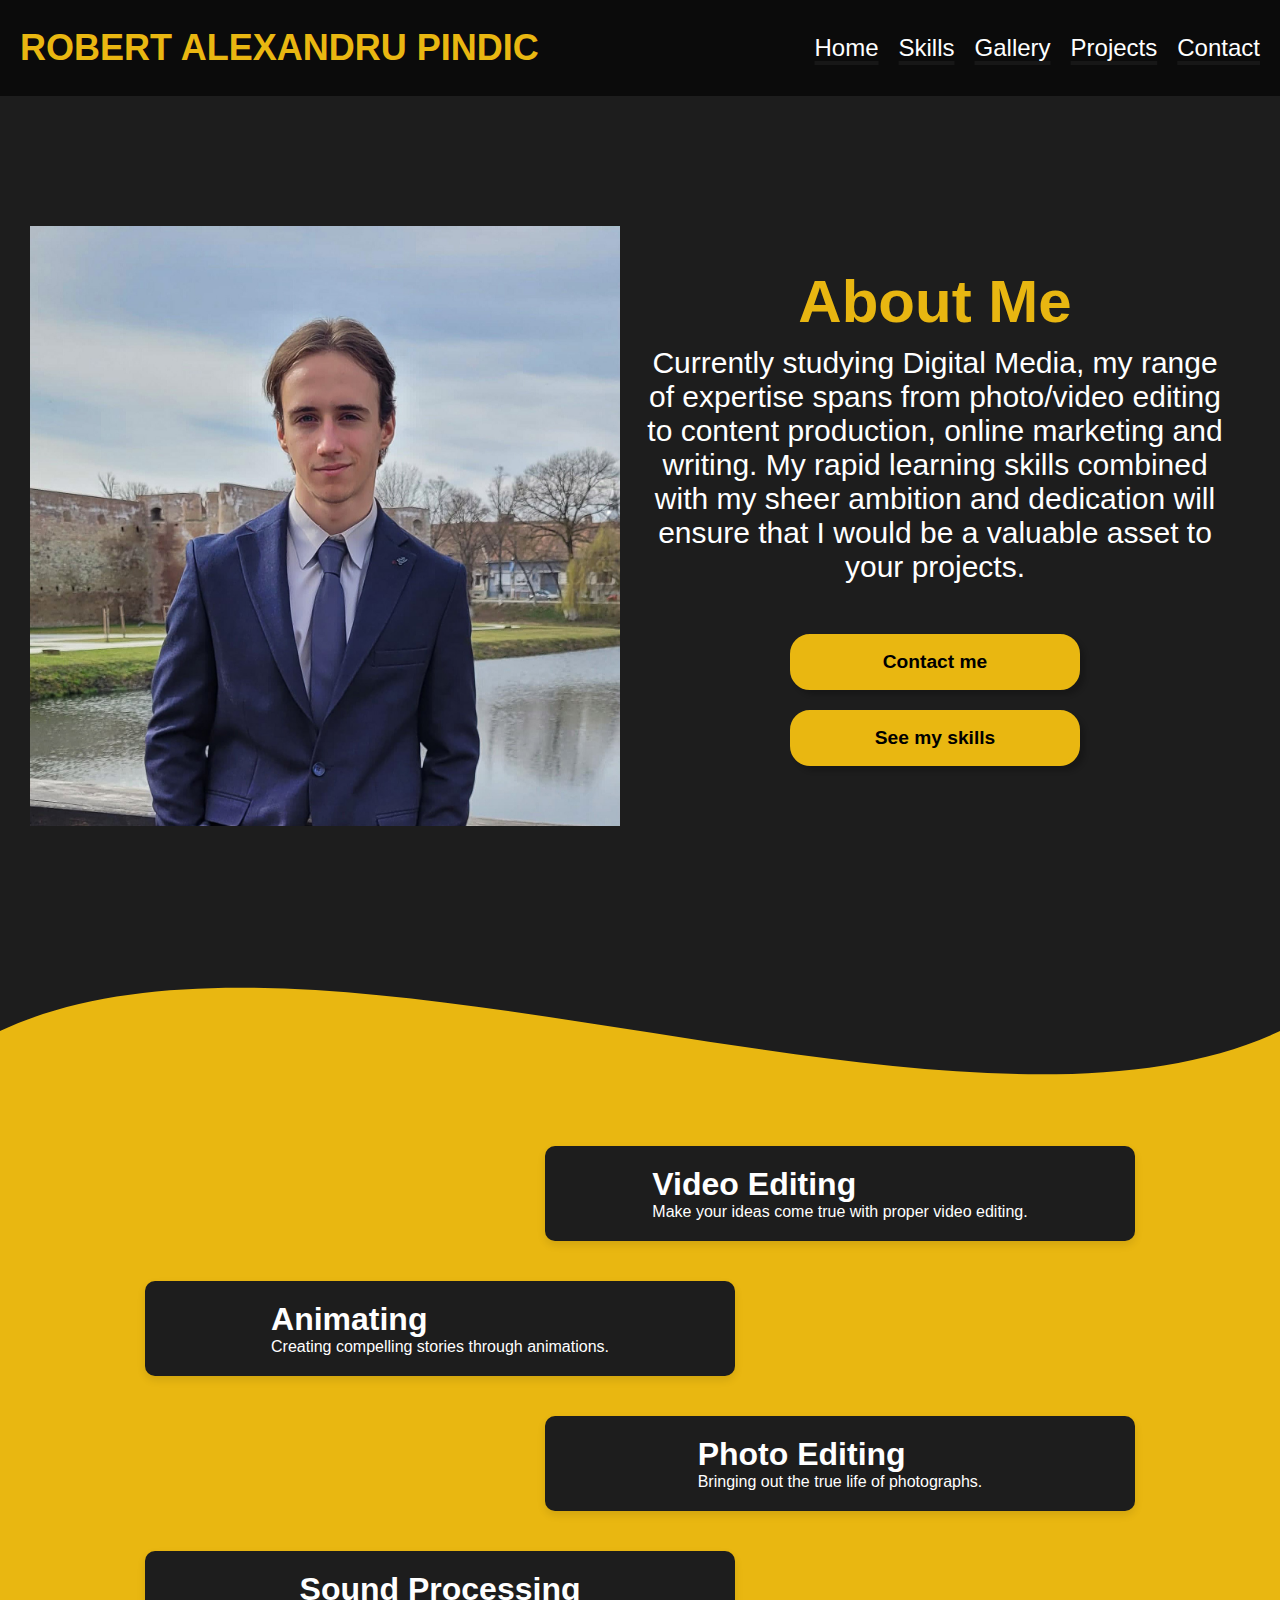
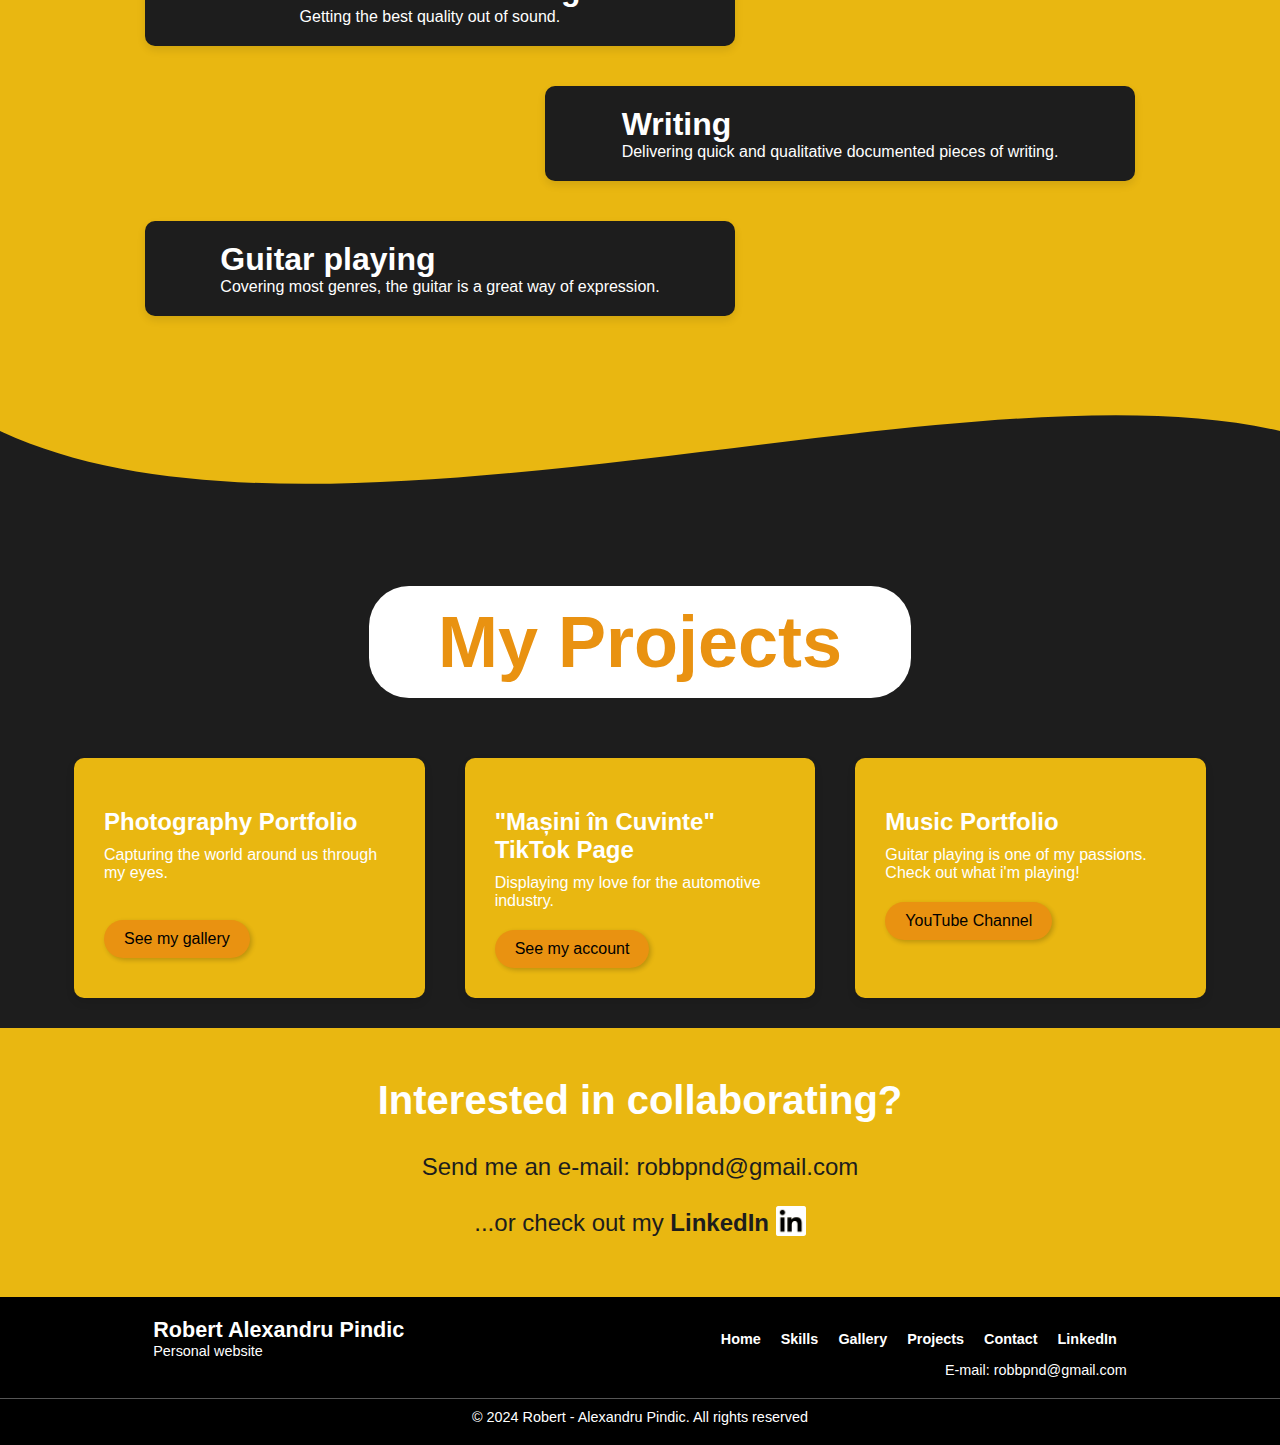
<file: index.html>
<!DOCTYPE html>
<html lang="en">
<head>
    <meta charset="UTF-8">
    <meta name="viewport" content="width=device-width, initial-scale=1.0">
    <title>Robert Alexandru Pindic</title>
    <link rel="stylesheet" href="styles.css">
    <link rel="stylesheet" href="https://cdnjs.cloudflare.com/ajax/libs/font-awesome/4.7.0/css/font-awesome.min.css">
</head>
<body>
    <nav>
        <div class="nav-title">ROBERT ALEXANDRU PINDIC</div>
        <ul>
            <li><a href="index.html">Home</a></li>
            <li><a href="#Skills"> Skills</a></li>
            <li><a href="gallery.html">Gallery</a></li>
            <li><a href="#Projects">Projects</a></li>
            <li><a href="#Contact">Contact</a></li>
        </ul>
    </nav>

    <!-- Sections without any content or margins -->
    <div class="section content-section">
        <div class="image-container">
            <!-- Image goes here -->
        </div>
        <div id="About-Me"></div>
        <div class="text-container">
            <h2>About Me</h2>
            <p>
                Currently studying Digital Media, my range of expertise spans from photo/video editing to content production, online marketing and writing. My rapid learning skills combined with my sheer ambition and dedication will ensure that I would be a valuable asset to your projects. 
            </p> 
            <div id="button_call2"><a href="#Contact" style="text-decoration: none; color: black;">Contact me</a></div>
            <div id="button_call2"><a href="#Skills" style="text-decoration: none; color: black;">See my skills</a></div>
        </div>
       
    </div>

    <div id="Skills"></div>
    <div class="wave-separator_2"></div>
    <div id="skills-section">
        <!-- Skill Item -->
        <div class="skill">
            
            <div>
                <div class="skill-title">Video Editing</div>
                <div class="skill-description">Make your ideas come true with proper video editing.</div>
            </div>
        </div>
        <div class="skill">
           
            <div>
                <div class="skill-title">Animating</div>
                <div class="skill-description">Creating compelling stories through animations.</div>
            </div>
        </div>
        <div class="skill">
            
            <div>
                <div class="skill-title">Photo Editing</div>
                <div class="skill-description">Bringing out the true life of photographs.</div>
            </div>
        </div>
        <div class="skill">
            
            <div>
                <div class="skill-title">Sound Processing</div>
                <div class="skill-description">Getting the best quality out of sound.</div>
            </div>
        </div>
        <div class="skill">
           
            <div>
                <div class="skill-title">Writing</div>
                <div class="skill-description">Delivering quick and qualitative documented pieces of writing.</div>
            </div>
        </div>
        <div class="skill">
           
            <div>
                <div class="skill-title">Guitar playing</div>
                <div class="skill-description">Covering most genres, the guitar is a great way of expression.</div>
            </div>
        </div>
        <!-- Repeat for other skills -->
    </div>
    <div class="background_section_prj">   
        <div id="Projects"></div>
    <div class="wave-separator"></div>

    <div class="section-title">
        <h2>My Projects</h2>
      </div>

    <!-- Projects Section -->
 
    <div class="section_projects">
        <div class="project-grid">
        <!-- Project Element -->
        <div class="project-item">

            <h3 class="project-title">Photography Portfolio</h3>
            <p class="project-description">Capturing the world around us through my eyes.</p> <br>
            <div class="project-button"> <a href="gallery.html"> See my gallery </a></div>
        </div>
        <!-- Repeat for other projects -->
        <div class="project-item">
  
            <h3 class="project-title">"Mașini în Cuvinte" TikTok Page</h3>
            <p class="project-description">Displaying my love for the automotive industry.</p>
            <div class="project-button"> <a href="https://www.tiktok.com/@masiniincuvinte" target="_blank">See my account</a></div>
        </div>
        <div class="project-item">
    
            <h3 class="project-title">Music Portfolio</h3>
            <p class="project-description">Guitar playing is one of my passions. Check out what i'm playing!</p>
            <div class="project-button"> <a href="https://www.youtube.com/channel/UChrXjNag7YdTeQ-J30mtBdQ" target="_blank">YouTube Channel</a></div>
        </div>
        </div>
    </div>
    </div>
    <div id="Contact"></div>
    <div class="section_CTA">
        <h2 class="CTA-title">Interested in collaborating?</h2>
        <p class="CTA-description">Send me an e-mail: robbpnd@gmail.com</p>
        <p class="CTA-description">...or check out my <a href="https://www.linkedin.com/in/robert-alexandru-pindic-46b638226/" target="_blank" style="text-decoration: none; color: #1D1D1D; font-weight: bold;"> LinkedIn
    <img src="Photo/Logo_LinkedIn.png" width="30px" style="display: flex-inline; translate: 0 5px;">
</a></p>
      </div>
      
      <footer>
        <div class="footer-container">
          <div class="footer-logo">

            <h2>Robert Alexandru Pindic</h2>

            <p>Personal website</p>
        
          </div>
          <div class="footer-nav">
        
            <div class="footer-column">
                <ul>
                    <li><a href="index.html">Home</a></li>
                    <li><a href="#Skills"> Skills</a></li>
                    <li><a href="gallery.html">Gallery</a></li>
                    <li><a href="#Projects">Projects</a></li>
                    <li><a href="#Contact">Contact</a></li>
                    <li><a href="https://www.linkedin.com/in/robert-alexandru-pindic-46b638226/" target="_blank">LinkedIn</a></li>
                </ul> 
                
            </div>
           <p>E-mail: robbpnd@gmail.com</p><br>
            <a href="https://www.linkedin.com/in/robert-alexandru-pindic-46b638226/" target="_blank" style="text-decoration: none;"></a>
          </div>
        </div>
        <div class="footer-bottom">
          <p>© 2024 Robert - Alexandru Pindic. All rights reserved</p>
        </div>
      </footer>
      
</body>
</html>
</file>
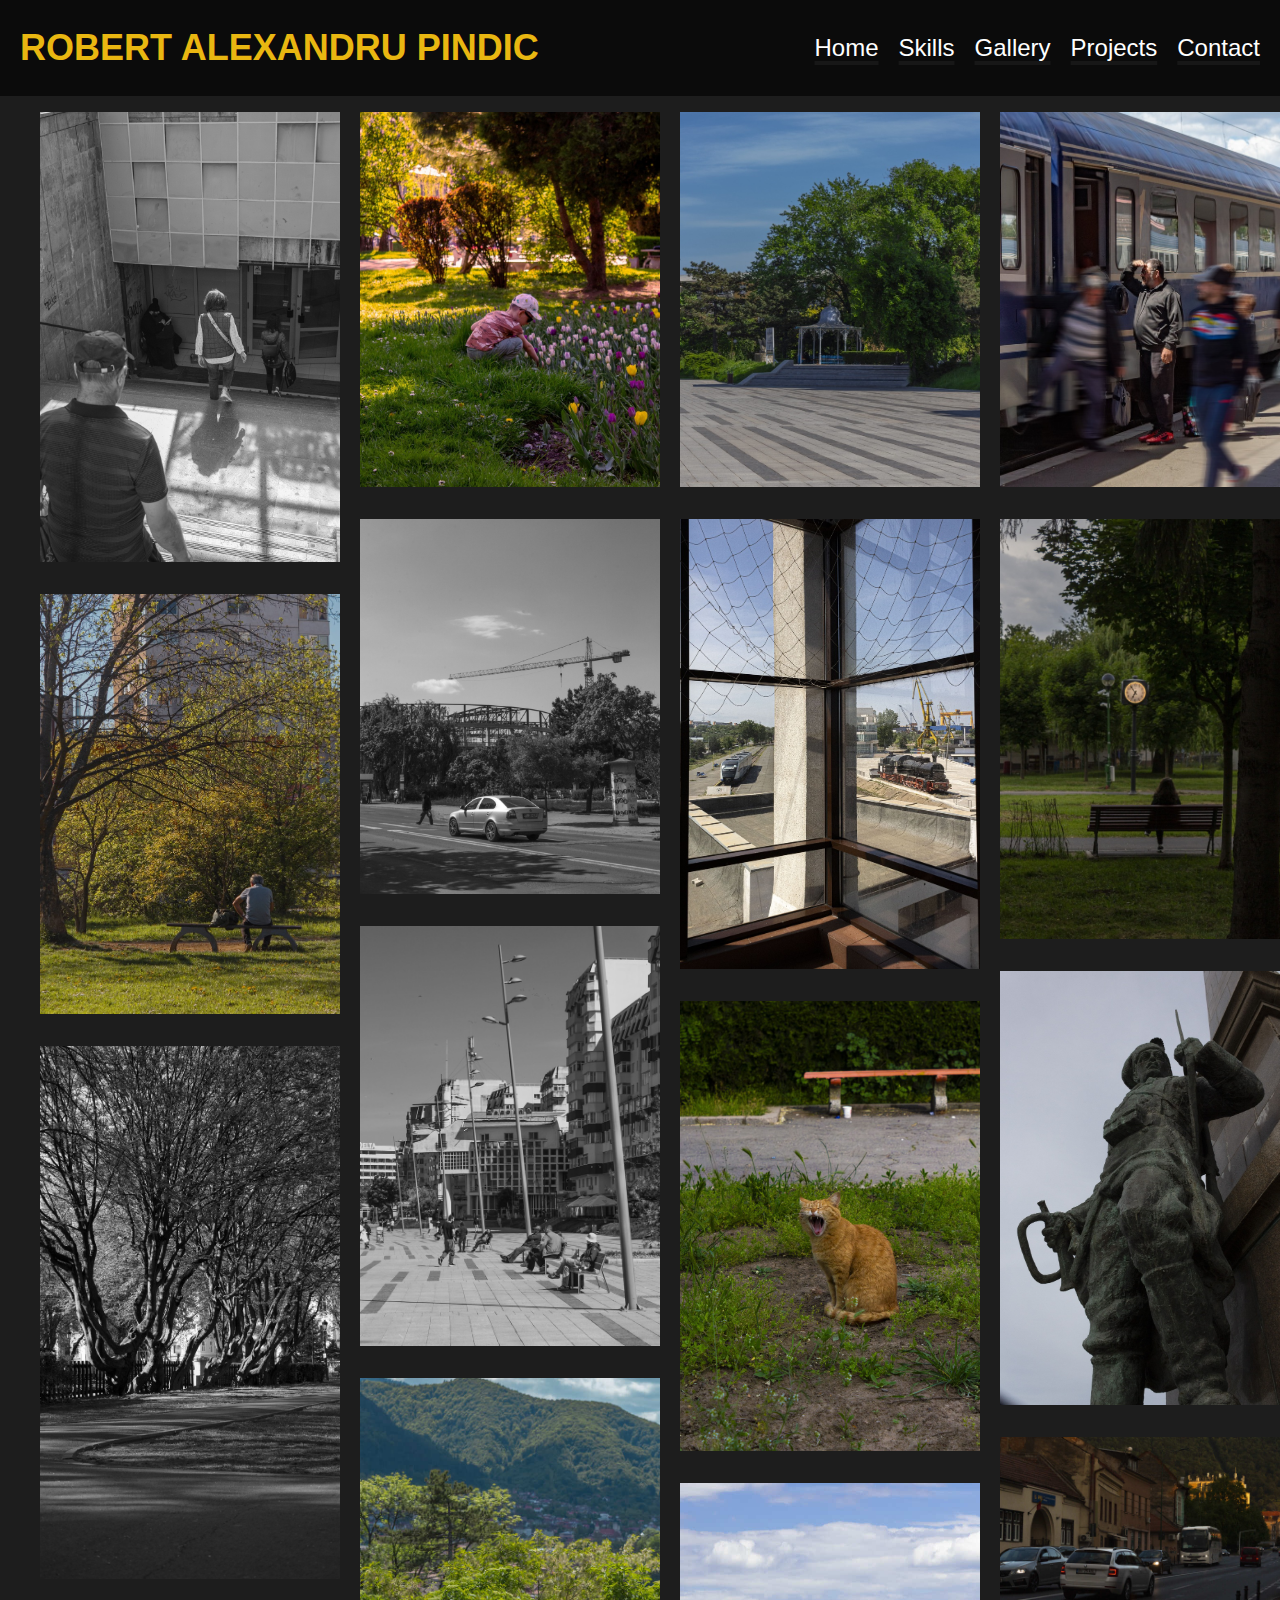
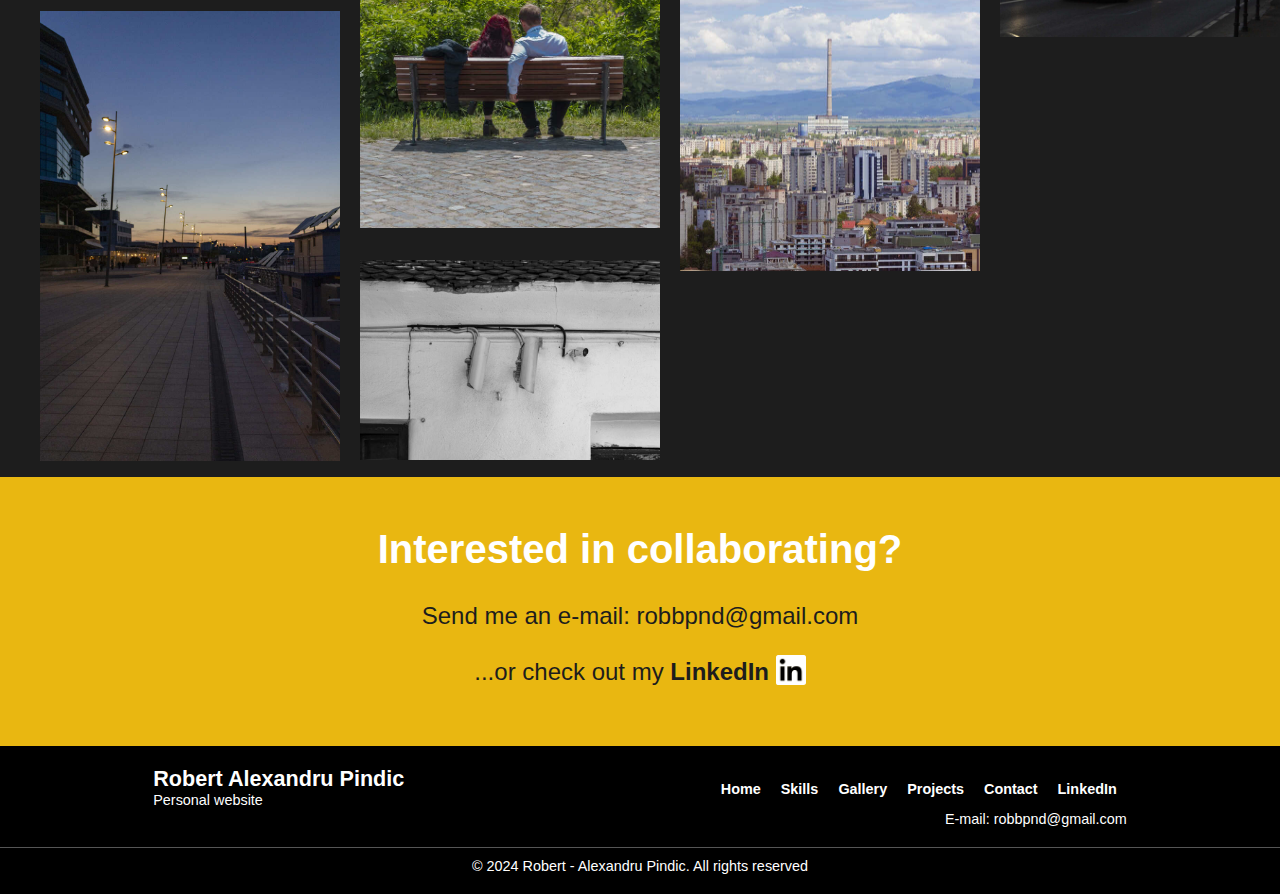
<file: gallery.html>
<!DOCTYPE html>
<html lang="en">
<head>
    <meta charset="UTF-8">
    <meta name="viewport" content="width=device-width, initial-scale=1.0">
    <title>Robert Alexandru Pindic</title>
    <link rel="stylesheet" href="styles.css">
    <link rel="stylesheet" href="https://cdnjs.cloudflare.com/ajax/libs/font-awesome/4.7.0/css/font-awesome.min.css">
</head>
<body>
    <nav>
        <div class="nav-title">ROBERT ALEXANDRU PINDIC</div>
        <ul>
            <li><a href="index.html">Home</a></li>
            <li><a href="index.html#Skills"> Skills</a></li>
            <li><a href="gallery.html">Gallery</a></li>
            <li><a href="index.html#Projects">Projects</a></li>
            <li><a href="#Contact">Contact</a></li>
        </ul>
    </nav>


    <div class="gallery">
        <div class="gallery__column">
                <figure class="gallery__thumb">
                    <img src="Photo/Galerie/1.jpg" alt="Portrait by Jessica Felicio" class="gallery__image">
                </figure>
    
                <figure class="gallery__thumb">
                    <img src="Photo/Galerie/2.jpg" alt="Portrait by Oladimeji Odunsi" class="gallery__image">
                </figure>
    
                <figure class="gallery__thumb">
                    <img src="Photo/Galerie/3.jpg" alt="Portrait by Alex Perez" class="gallery__image">
                </figure>

                <figure class="gallery__thumb">
                    <img src="Photo/Galerie/13.jpg" alt="Portrait by Alex Perez" class="gallery__image">
                </figure>


        </div>
        
        <div class="gallery__column">
                <figure class="gallery__thumb">
                    <img src="Photo/Galerie/4.jpg" alt="Portrait by Hikiapp" class="gallery__image">
                </figure>
            
                <figure class="gallery__thumb">
                    <img src="Photo/Galerie/5.jpg" alt="Portrait by Ivana Cajina" class="gallery__image">
                </figure>
    
                <figure class="gallery__thumb">
                    <img src="Photo/Galerie/6.jpg" alt="Portrait by Jeffery Erhunse" class="gallery__image">
                </figure>

                <figure class="gallery__thumb">
                    <img src="Photo/Galerie/14.jpg" alt="Portrait by Alex Perez" class="gallery__image">
                </figure>                
                
                <figure class="gallery__thumb">
                    <img src="Photo/Galerie/16.jpg" alt="Portrait by Alex Perez" class="gallery__image">
                </figure>
        </div>
        
        <div class="gallery__column">
                <figure class="gallery__thumb">
                    <img src="Photo/Galerie/7.jpg" alt="Portrait by Mari Lezhava" class="gallery__image">
                </figure>
            
                <figure class="gallery__thumb">
                    <img src="Photo/Galerie/8.jpg" alt="Portrait by Ethan Haddox" class="gallery__image">
                </figure>

    
                <figure class="gallery__thumb">
                    <img src="Photo/Galerie/9.jpg" alt="Portrait by Amir Geshani" class="gallery__image">
                </figure>

                <figure class="gallery__thumb">
                    <img src="Photo/Galerie/15.jpg" alt="Portrait by Alex Perez" class="gallery__image">
                </figure>


        </div>
        
        <div class="gallery__column">
         
                <figure class="gallery__thumb">
                    <img src="Photo/Galerie/10.jpg" alt="Portrait by Tyler Nix" class="gallery__image">
                </figure>
  
                <figure class="gallery__thumb">
                    <img src="Photo/Galerie/11.jpg" alt="Portrait by Jasmin Chew" class="gallery__image">
                </figure>


                <figure class="gallery__thumb">
                    <img src="Photo/Galerie/12.jpg" alt="Portrait by Dima DallAcqua" class="gallery__image">
                </figure>

                <figure class="gallery__thumb">
                    <img src="Photo/Galerie/17.jpg" alt="Portrait by Alex Perez" class="gallery__image">
                </figure>

        </div>
    </div>
    <div id="Contact"></div>
    <div class="section_CTA">
        <h2 class="CTA-title">Interested in collaborating?</h2>
        <p class="CTA-description">Send me an e-mail: robbpnd@gmail.com</p>
        <p class="CTA-description">...or check out my <a href="https://www.linkedin.com/in/robert-alexandru-pindic-46b638226/" target="_blank" style="text-decoration: none; color: #1D1D1D; font-weight: bold;"> LinkedIn
    <img src="Photo/Logo_LinkedIn.png" width="30px" style="display: flex-inline; translate: 0 5px;">
</a></p>
      </div>
      
      <footer>
        <div class="footer-container">
          <div class="footer-logo">

            <h2>Robert Alexandru Pindic</h2>

            <p>Personal website</p>
        
          </div>
          <div class="footer-nav">
        
            <div class="footer-column">
                <ul>
                    <li><a href="index.html">Home</a></li>
                    <li><a href="index.html#Skills"> Skills</a></li>
                    <li><a href="gallery.html">Gallery</a></li>
                    <li><a href="index.html#Projects">Projects</a></li>
                    <li><a href="#Contact">Contact</a></li>
                    <li><a href="https://www.linkedin.com/in/robert-alexandru-pindic-46b638226/" target="_blank">LinkedIn</a></li>
                </ul> 
                
            </div>
           <p>E-mail: robbpnd@gmail.com</p><br>
            <a href="https://www.linkedin.com/in/robert-alexandru-pindic-46b638226/" target="_blank" style="text-decoration: none;"></a>
          </div>
        </div>
        <div class="footer-bottom">
          <p>© 2024 Robert - Alexandru Pindic. All rights reserved</p>
        </div>
      </footer>
      
</body>
</html>
</file>
<file: styles.css>
body, h1, h2, h3, p { 
            margin: 0; 
            padding: 0; 
        }

        body { font-family: Arial, sans-serif;
              background-color: #1D1D1D;
         }

        /* NavBar */
        
        nav { 
            background: rgb(11, 11, 11);
            padding: 10px; 
            font-size: x-large;
            display: flex;
            justify-content: space-between;
            align-items: center;
            position: sticky;
            top: 0;
            z-index: 100;
        }

        nav .nav-title {
            margin-left: 10px;
            color: rgb(233, 183, 17);
            font-size: 150%;
            font-weight: bolder;
        }
        
        nav ul { 
            list-style-type: none; 
            padding: 0; 
            display: flex; 
            justify-content: center; 
        }
        nav ul li { 
            padding: 0 10px; 
        }
        nav ul li a {
            color: white; 
            text-decoration: underline 0.15em rgb(23, 23, 23);
            text-underline-offset: 0.2em;
            transition: text-decoration-color 300ms, text-underline-offset 300ms;
        }
        
        nav ul li a:hover{
          text-decoration-color: rgb(233, 183, 17);
          text-underline-offset: 0.4em;
        }
        
        .section { 
            padding: 20px 0; 
            text-align: center; 
        }

        #button_call {
            text-decoration: none;
            color: white;
            background: rgb(233, 183, 17);
            border-radius: 20px;
            padding: 10px;
            box-shadow: 5px 5px 5px rgba(0, 0, 0, 0.201);
          
        }

        #button_call2 {
          text-decoration: none;
          color: black;
          background: rgb(233, 183, 17);
          border-radius: 20px;
          padding: 12px;
          box-shadow: 5px 5px 5px rgba(0, 0, 0, 0.201);
          margin: 20px;
          margin-left: 150px;
          margin-right: 150px;
          border: 5px solid rgb(233, 183, 17);
          font-weight: bold;
          font-size: larger;
          transition : border 200ms ease-in; ;
      }

      #button_call2:hover{
        border : 5px solid rgb(255, 235, 180)
      }

        /*First section*/

        .content-section {
            color: white;
            background-color: #1D1D1D;
            display: flex;
            align-items: center;
            justify-content: center;
            padding: 30px;
            margin-top: 100px;
            margin-bottom: 100px;
}
     
        .content-section .image-container {
            flex: 1;
            background-image: url(Photo/Portret.jpg);
            background-size: cover;
            height: 600px; 
        }
        .content-section .text-container {
            flex: 1;
            padding: 0 20px;
        }


        .content-section .text-container h2 {
          color: hsl(46, 86%, 49%);
      }


        .content-section h2 {
            font-size: 60px; 
            margin-bottom: 10px;
        }
        .content-section p {
            font-size: 30px;
            margin-bottom: 50px;
        }

           /*Skill section */


        #skills-section {
            
            display: flex;
            flex-direction: column;
            align-items: center;
            padding: 20px;
            background-color: rgb(233, 183, 17);
          }
          
          .skill{
            display: flex;
            align-items: center;
            flex-direction: column;
            background-color:#1D1D1D; 
            border-radius: 10px;
            padding: 20px; 
            margin: 20px 0; 
            box-shadow: 0 4px 8px rgba(0, 0, 0, 0.1);
            width: 550px; ;
            transition: transform 0.3s ease;
            transform: translate(200px)
          }

          .skill:nth-child(2n){
            transform: translate(-200px);
          }
          
        .skill:hover{
          transform: scale(1.1);
        }

          .skill-title{
            color:rgb(255, 255, 255);
            font-size: xx-large;
            font-weight: bold;
          }

          .skill-description{
            color: white;
          }
          

        .wave-separator {
            background-image: url('data:image/svg+xml;utf8,<svg xmlns="http://www.w3.org/2000/svg" viewBox="0 0 1200 120" preserveAspectRatio="none"><path d="M0,60 C300,180 900,0 1200,60 L1200,00 L0,0 Z" fill="rgb(233, 183, 17)"/></svg>');
            background-repeat: no-repeat;
            background-size: cover;
            height: 150px;

          }

          .wave-separator_2 {
            background-image: url('data:image/svg+xml;utf8,<svg xmlns="http://www.w3.org/2000/svg" viewBox="0 0 1200 120" preserveAspectRatio="none"><path d="M0,60 C300,-60 900,180 1200,60 L1200,120 L0,120 Z" fill="rgb(233, 183, 17)"/></svg>');
            background-repeat: no-repeat;
            background-size: cover;
            height: 150px;
          }

           /*Project Section*/


          .section-title h2 {
            text-align: center;
            font-size: 4.5rem; 
            color:rgb(233, 146, 17); 
            margin-top: 80px ;
            margin-bottom: 30px;
            background-color: white;
            border-radius: 40px;
            padding: 15px;
            width: 40%;
            margin-left: auto; 
            margin-right: auto; 
          
          }
          
          .section_projects {
            display: flex;
            justify-content: center;
            align-items: center;
            padding: 20px 0;
          }

          .project-title {
            font-size: 1.5rem; 
            margin: 20px 0 10px 0;
            z-index: 2;
            text-decoration: none;
          }
          
          .project-description {
            font-size: 1rem; 
            margin-bottom: 20px; 
            z-index: 2;
          }
          
          .project-grid {
            display: grid;
            grid-template-columns: repeat(auto-fit, minmax(250px, 1fr));
            gap: 20px;
            width: 90%; 
            margin: 0 auto;
            position: relative;
          }
          
          .project-item {
            background-color: rgb(233, 183, 17);
            color: white;
            border-radius: 10px;
            padding: 30px;
            box-shadow: 0 4px 8px rgba(0, 0, 0, 0.1);
            display: flex;
            flex-direction: column; 
            align-items: flex-start; 
            position: relative;
            height: auto; 
            margin: 10px; 
            transition: transform 0.3s ease-in-out;
           
          }

          .project-button {
            background-color: rgb(233, 146, 17);
            color: white;
            border: none;
            border-radius: 20px;
            padding: 10px 20px;
            cursor: pointer;
            box-shadow: 2px 2px 5px rgba(0, 0, 0, 0.2);
            z-index: 2;
          }

          .project-button a {
            text-decoration: none;
            color: black;
          }
          
          .project-button:hover {
            background-color: rgb(255, 165, 0); 
            transform: none;

          }

          .project-item:hover{
            transform: scale(1.1);
          }

           /*Call to action */

          .section_CTA {
            background-color: rgb(233, 183, 17); 
            display: flex;
            flex-direction: column;
            align-items: center;
            justify-content: center;
            padding: 50px 0;
          }
          
          .CTA-title {
            font-size: 2.5rem; 
            color: #ffffff; 
            margin-bottom: 20px;             
            -webkit-animation: shadow-pop-bl 0.3s cubic-bezier(0.470, 0.000, 0.745, 0.715) both;
                    animation: shadow-pop-bl 0.3s cubic-bezier(0.470, 0.000, 0.745, 0.715) both;
          }
          

          .CTA-description {
            font-size: 1.5rem; 
            text-align: center;
            margin-bottom: 30px; 
          }
          
          .CTA-button {
            background-color: rgb(233, 146, 17); 
            color: white;
            border: none;
            border-radius: 30px;
            padding: 15px 30px;
            font-size: 1.5rem; 
            cursor: pointer;
            box-shadow: 0 4px 8px rgba(0, 0, 0, 0.2);
            transition: background-color 0.3s;
          }
          
          .CTA-button:hover {
            background-color: rgb(255, 165, 0);
          }
          
          .CTA-info{
            align-items: center;
            text-align: center;
            margin-bottom: 30px; 
            text-decoration: none;
            color: #1D1D1D;
          }

          .section_CTA p{
            margin: 10px;
            text-decoration: none;
            color: #1D1D1D;
          }

          /*Footer */

          footer {
            background-color: #000000; 
            color: white;
            padding: 20px 0;
            font-size: 0.9rem;
          }

          .footer-nav{
            display: inline;
            justify-content: space-around;
          }
          
          .footer-nav p{
            float: right;
          }

          .footer-nav ul{
            list-style-type: none; 
            padding: 0; 
            display: flex; 
            justify-content: center; 
          }

          .footer-nav ul li {
            padding: 0 10px
          }

          .footer-nav ul li a {
            color: white;
            font-weight: bold;
            text-decoration: none;
            justify-content: center;
          }

          .footer-container {
            display: flex;
            align-items: start;
            padding-bottom: 20px;
            justify-content:space-around;
          }
          
          .footer-logo, .footer-nav, .footer-social {
            align-items: center;
            margin: 0 20px;
          }
          
          .footer-logo img {
            max-width: 100px; 
            margin-bottom: 10px;
          }

          .footer-column {
            display: flex;
            align-items: center;
          }
          
          .footer-column h4 {
            margin-bottom: 10px;
          }
          
          .footer-bottom {
            text-align: center;
            border-top: 1px solid #555; 
            padding-top: 10px;
            justify-content: center;
          }

          /*Responsive Design*/

          @media (max-width: 480px) {

            body, h1, h2, h3, p {
                font-size: 90%; 
            }
        
            nav ul {
                flex-direction: flex; 
                align-items: center;
                margin-left: auto;
                margin-right: auto;
              
            }

            #button_call{
              display: none;
            }
        
            nav ul li {
                padding: 5px 0; 
                margin: 20px;
                font-weight: bold;
            }

            .nav-title{
              display: none;
            }

            .content-section{
              display:contents
            }

            .text-container{
              margin-top: 100px;
              margin-bottom: 100px;
            }

            .text-container > h2{

              margin-bottom: 50px;
            }

            .image-container{
              margin-top: 100px;
              margin-bottom: 100px;
            }

            .content-section .image-container {
                height: 300px; 
            }
        
            .skills-section .skill {
                width: 100%; 
                transform: none; 
            }
        
            .footer-container, .footer-column {
                flex-direction: column; 
                align-items: center;
                text-align: center;
            }
            .section-title h2,  .project-title {
              font-size: 1.2rem; 
          }

          .CTA-title{
            font-size: 1.9rem; 
          }

          .section_CTA {
            padding-top: 40px;
            padding-bottom: 40px;
          }
      
          .project-grid {
              grid-template-columns: 1fr; 
          }

        }

/*Gallery*/
.gallery {
	display: flex;
	padding: 0px;
	transition: .3s;
}
	
	.gallery__column {
		display: flex;
		flex-direction: column;
		width: 25%;
	}
	  .gallery__image:hover {
        width: 300px;
			}
			
			.gallery__caption {
				opacity: 1;
			}

	
	.gallery__thumb {
		position: relative;
    width: 300px;
    transition: ease-in;
	}
	
	.gallery__image {
		display: block;
		width: 100%;
		transition: .3s;
  }
		.gallery__thumb:hover {
			transform: scale(1.1);
      transition: ease-in;
		}
</file>
